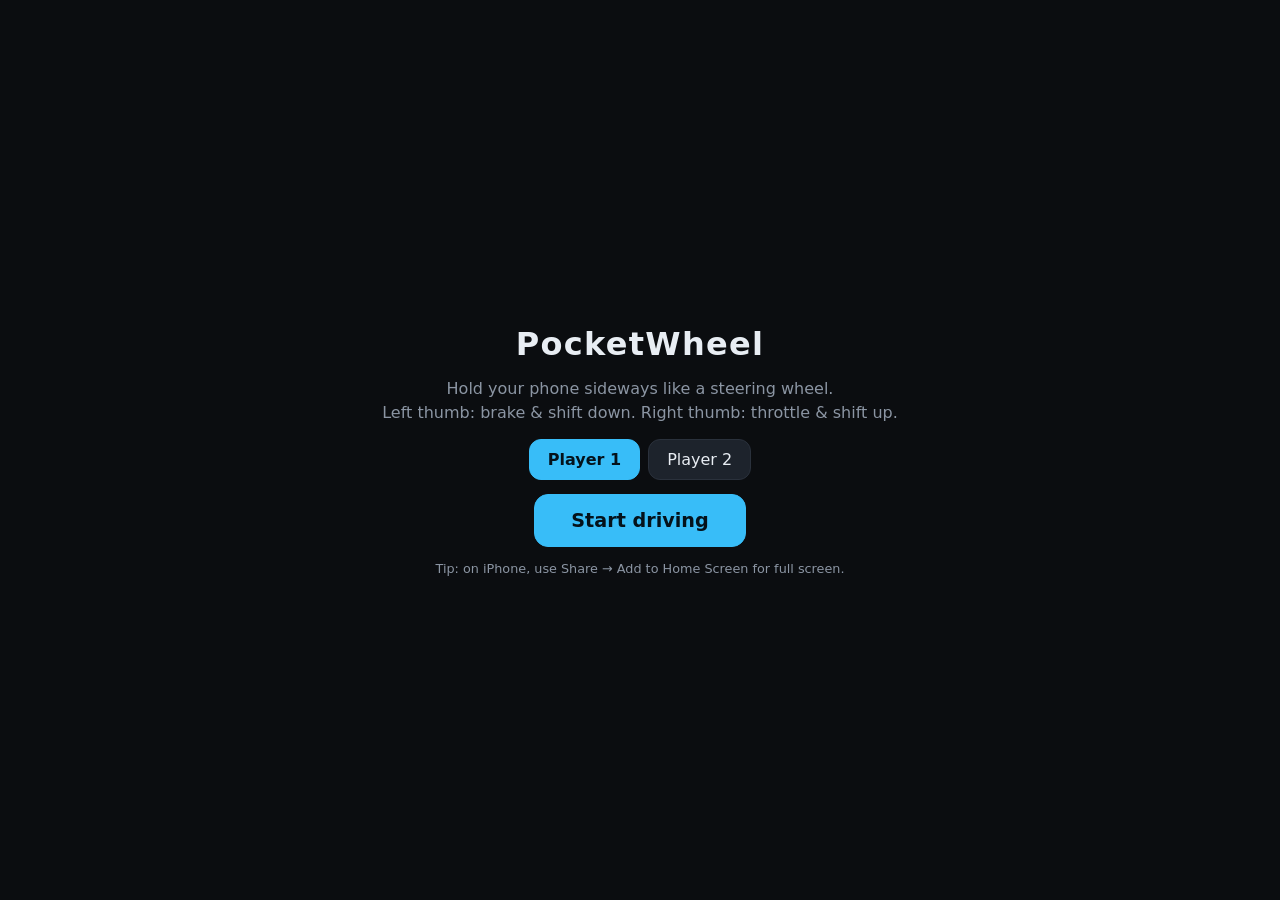
<file: web/index.html>
<!doctype html>
<html lang="en">
<head>
  <meta charset="utf-8">
  <meta name="viewport" content="width=device-width, initial-scale=1, maximum-scale=1, user-scalable=no, viewport-fit=cover">
  <meta name="mobile-web-app-capable" content="yes">
  <meta name="apple-mobile-web-app-capable" content="yes">
  <meta name="apple-mobile-web-app-status-bar-style" content="black-translucent">
  <meta name="theme-color" content="#0b0d10">
  <link rel="icon" href="data:,">
  <link rel="manifest" href="manifest.webmanifest">
  <link rel="stylesheet" href="style.css">
  <title>PocketWheel</title>
</head>
<body>
  <section id="start-screen">
    <h1>PocketWheel</h1>
    <p class="lead">Hold your phone sideways like a steering wheel.<br>
      Left thumb: brake &amp; shift down. Right thumb: throttle &amp; shift up.</p>
    <div id="ios-tip" class="callout" hidden>
      <span class="lock-icon" aria-hidden="true">&#128274;</span>
      <p><strong>iPhone: turn on Rotation Lock first.</strong> Open Control Center and tap the
        lock button. PocketWheel turns itself sideways, so the screen can't flip mid-corner.</p>
    </div>
    <div class="player-pick" role="radiogroup" aria-label="Player">
      <button type="button" role="radio" data-player="1">Player 1</button>
      <button type="button" role="radio" data-player="2">Player 2</button>
    </div>
    <button id="start-btn" class="primary">Start driving</button>
    <p id="start-error" class="error" hidden></p>
    <p class="fine">Tip: on iPhone, use Share &rarr; Add to Home Screen for full screen.</p>
  </section>

  <main id="hud" hidden>
    <div class="el bar" data-el="brake" data-kind="brake">
      <div class="fill"></div>
      <span class="bar-label">BRAKE</span>
      <span class="bar-value">0</span>
    </div>

    <div class="el bar" data-el="throttle" data-kind="throttle">
      <div class="fill"></div>
      <span class="bar-label">GAS</span>
      <span class="bar-value">0</span>
    </div>

    <div class="el shift" data-el="shiftDown" data-button="shift_down">
      <span class="shift-icon">&minus;</span><span class="shift-label">DOWN</span>
    </div>

    <div class="el shift" data-el="shiftUp" data-button="shift_up">
      <span class="shift-icon">+</span><span class="shift-label">UP</span>
    </div>

    <!-- Rev lights: their own element so they can be moved/resized apart from the dash.
         Settings > Rev lights picks LED bulbs (F1), the bar, or both; dash.js drives them. -->
    <div class="el revs" data-el="revs">
      <div class="rev-leds"></div>
      <div class="rpm"><div class="rpm-fill"></div><div class="rpm-redline"></div></div>
    </div>

    <div class="el dash" data-el="dash">
      <div class="dash-row">
        <div class="dash-side"><span id="speed">--</span><small>km/h</small></div>
        <div id="gear">N</div>
        <div class="dash-side"><span id="rpm-text">0</span><small>rpm</small></div>
      </div>
      <!-- Extra telemetry: each item only shows when the current game reports it. -->
      <div class="dash-info">
        <span class="info" id="fuel-info" hidden>
          <span class="fuel-meter"><span id="fuel-fill"></span></span><b id="fuel">--</b>%
        </span>
        <span class="info" id="temp-info" hidden><b id="temp">--</b>°C</span>
        <span class="info" id="boost-info" hidden><b id="boost">--</b> bar</span>
      </div>
      <div class="dash-lights" id="lights" hidden>
        <span data-light="signal_l" title="Left signal">&#9664;</span>
        <span data-light="abs">ABS</span>
        <span data-light="tc">TC</span>
        <span data-light="handbrake" title="Handbrake">(P)</span>
        <span data-light="pit" title="Pit limiter">PIT</span>
        <span data-light="highbeam" title="High beam">HI</span>
        <span data-light="oil" title="Oil warning">OIL</span>
        <span data-light="battery" title="Battery warning">BAT</span>
        <span data-light="signal_r" title="Right signal">&#9654;</span>
      </div>
      <div class="dash-lap" id="lap" hidden>
        <span id="lap-pos"></span><span id="lap-no"></span>
        <span><b id="lap-cur">-:--.---</b></span>
        <span>last <b id="lap-last">-:--.---</b></span>
        <span>best <b id="lap-best">-:--.---</b></span>
      </div>
      <div class="steer-meter"><div class="steer-center"></div><div id="steer-needle"></div></div>
      <div class="dash-status">
        <span id="conn-dot" class="dot"></span><span id="conn-text">connecting</span>
        <span id="src-badge" class="badge">EST</span>
        <span id="player-badge" class="badge">P1</span>
      </div>
    </div>

    <button class="el icon-btn" data-el="settingsBtn" id="settings-btn" aria-label="Settings">
      <svg viewBox="0 0 24 24" width="24" height="24" aria-hidden="true"><path fill="currentColor" d="M19.4 13a7.6 7.6 0 0 0 0-2l2.1-1.6-2-3.5-2.5 1a7.4 7.4 0 0 0-1.7-1L15 3.3h-4l-.4 2.6a7.4 7.4 0 0 0-1.7 1l-2.5-1-2 3.5L6.6 11a7.6 7.6 0 0 0 0 2l-2.1 1.6 2 3.5 2.5-1a7.4 7.4 0 0 0 1.7 1l.3 2.6h4l.4-2.6a7.4 7.4 0 0 0 1.7-1l2.5 1 2-3.5zM13 15.5a3.5 3.5 0 1 1 0-7 3.5 3.5 0 0 1 0 7z" transform="translate(-1 0)"/></svg>
    </button>

    <div id="toast" hidden></div>

    <div id="kicked" class="overlay" hidden>
      <div class="kicked-box">
        <p id="kicked-text">Another device has control.</p>
        <p class="hint" id="kicked-hint"></p>
        <div class="row buttons">
          <button id="reclaim-btn" class="primary">Take control back</button>
          <button id="other-player-btn">Drive as Player 2 instead</button>
        </div>
      </div>
    </div>

    <div id="edit-bar" hidden>
      <span>Drag to move &middot; corner handle to resize</span>
      <button id="layout-reset">Reset</button>
      <button id="layout-done" class="primary">Done</button>
    </div>

  <!-- Inside the HUD so it turns with it when the HUD is drawn sideways. -->
  <div id="settings" class="overlay" hidden>
    <div class="panel">
      <h2>Settings</h2>

      <div class="row buttons">
        <button id="calibrate-btn" class="primary">Center steering</button>
        <!-- Only on a locked portrait screen: for when the sideways HUD comes out upside down. -->
        <button id="flip-btn" hidden>Upside down? Flip</button>
        <button id="edit-layout-btn">Edit layout</button>
      </div>

      <label class="bind">Player
        <select id="player-select">
          <option value="1">Player 1</option>
          <option value="2">Player 2 (second controller)</option>
        </select>
      </label>

      <label class="slider">Steering sensitivity <output data-for="sensitivity"></output>
        <input type="range" data-setting="sensitivity" min="0.5" max="3" step="0.1">
      </label>
      <p class="hint">Higher = less tilt needed for full lock.</p>

      <label class="slider">Steering smoothing <output data-for="smoothing"></output>
        <input type="range" data-setting="smoothing" min="0" max="1" step="0.05">
      </label>
      <p class="hint">0 = most responsive. Raise it if the car twitches on straights.
        Sensors: <span id="sensor-info">&ndash;</span></p>

      <label class="slider">Center deadzone <output data-for="deadzone"></output>
        <input type="range" data-setting="deadzone" min="0" max="0.2" step="0.01">
      </label>

      <label class="slider">Steering curve <output data-for="curve"></output>
        <input type="range" data-setting="curve" min="1" max="3" step="0.1">
      </label>
      <p class="hint">Above 1 makes small corrections gentler near center.</p>

      <label class="toggle"><input type="checkbox" data-setting="invert"> Invert steering</label>
      <label class="toggle"><input type="checkbox" data-setting="lockSteering"> Lock steering at center
        <span class="hint">(for binding pedals/buttons in the game's menu)</span></label>
      <label class="toggle"><input type="checkbox" data-setting="vibration"> Haptics / vibration
        <button id="haptic-test" type="button">Test</button></label>
      <p class="hint" id="haptic-result">Taps on buttons and gear changes. iPhone (iOS 18+): ticks only.</p>
      <label class="bind">Shift button click
        <select data-setting="shiftHaptic">
          <option value="off">Off</option>
          <option value="light">Light</option>
          <option value="medium">Medium</option>
          <option value="heavy">Heavy</option>
        </select>
      </label>
      <label class="toggle"><input type="checkbox" data-setting="hapticShift"> Pulse at the shift point</label>
      <label class="toggle"><input type="checkbox" data-setting="hapticAbs"> Buzz while ABS works
        <span class="hint">(Android)</span></label>
      <label class="bind">Rev lights
        <select data-setting="revStyle">
          <option value="leds">LED bulbs (F1)</option>
          <option value="bar">Bar</option>
          <option value="both">Both</option>
        </select>
      </label>
      <label class="bind">Show &ldquo;D&rdquo; for automatic
        <select data-setting="gearD">
          <option value="auto">Auto-detect</option>
          <option value="on">Always</option>
          <option value="off">Never</option>
        </select>
      </label>

      <h3>Controller buttons</h3>
      <p class="hint">Which Xbox button each phone button presses. Saved on the PC.</p>
      <label class="bind">Shift up
        <select data-bind="shift_up" disabled><option>connecting&hellip;</option></select>
      </label>
      <label class="bind">Shift down
        <select data-bind="shift_down" disabled><option>connecting&hellip;</option></select>
      </label>

      <h3>Vibration motors (phone mount)</h3>
      <p class="hint" id="vib-status">Not connected to the PC.</p>
      <label class="toggle"><input type="checkbox" data-vib="enabled" disabled> Vibration motors on
        <button id="vib-test" type="button" disabled>Test</button></label>
      <label class="slider">Strength <output data-vib-out="strength"></output>
        <input type="range" data-vib="strength" min="0" max="1" step="0.05" disabled>
      </label>
      <label class="toggle"><input type="checkbox" data-vib="game" disabled> Game rumble</label>
      <label class="toggle"><input type="checkbox" data-vib="gears" disabled> Thump on gear changes</label>
      <label class="toggle"><input type="checkbox" data-vib="shift" disabled> Pulse at the shift point</label>
      <label class="toggle"><input type="checkbox" data-vib="abs" disabled> Buzz while ABS works</label>
      <label class="toggle"><input type="checkbox" data-vib="engine" disabled> Engine hum
        <span class="hint">(light buzz that rises with RPM)</span></label>

      <h3>Force feedback (motor base)</h3>
      <p class="hint" id="ffb-status">Not connected to the PC.</p>
      <label class="toggle"><input type="checkbox" data-ffb="enabled" disabled> Force feedback on</label>
      <label class="slider">Strength <output data-ffb-out="strength"></output>
        <input type="range" data-ffb="strength" min="0" max="2" step="0.05" disabled>
      </label>
      <p class="hint">Over 100% boosts it: the motor works harder, and anything past full force
        is capped at full.</p>
      <label class="slider">Minimum force <output data-ffb-out="minimum"></output>
        <input type="range" data-ffb="minimum" min="0" max="0.6" step="0.05" disabled>
      </label>
      <p class="hint">Makes gentle pulls firmer: every push is at least this strong.</p>
      <label class="slider">Centering spring <output data-ffb-out="spring"></output>
        <input type="range" data-ffb="spring" min="0" max="1" step="0.05" disabled>
      </label>
      <p class="hint">Pulls the wheel to straight. Used in BeamNG, and in Assetto Corsa / ACC as
        much as Game force is turned down.</p>
      <label class="slider">Game force (Assetto Corsa) <output data-ffb-out="game"></output>
        <input type="range" data-ffb="game" min="0" max="1" step="0.05" disabled>
      </label>
      <p class="hint">The game's own self-aligning force, which follows the car's path.
        0% turns it off and uses the centering spring instead.</p>
      <label class="slider">Damping <output data-ffb-out="damping"></output>
        <input type="range" data-ffb="damping" min="0" max="1" step="0.05" disabled>
      </label>
      <p class="hint">Raise it if the wheel wobbles or overshoots center.</p>
      <label class="slider">Road feel <output data-ffb-out="road"></output>
        <input type="range" data-ffb="road" min="0" max="1" step="0.05" disabled>
      </label>
      <label class="toggle"><input type="checkbox" data-ffb="invert" disabled> Invert direction
        <span class="hint">(motor pushes away from center)</span></label>

      <h3>Experimental: shift without buttons</h3>
      <label class="bind">Tap the back of the phone
        <select data-setting="backTap">
          <option value="off">Off</option>
          <option value="sides">Left side = down, right = up</option>
          <option value="double">Tap = up, double tap = down</option>
        </select>
      </label>
      <label class="slider">Back tap sensitivity <output data-for="backTapSensitivity"></output>
        <input type="range" data-setting="backTapSensitivity" min="0" max="1" step="0.05">
      </label>
      <div class="row buttons"><button id="backtap-learn" type="button">Learn my taps</button></div>
      <p class="hint" id="backtap-info">Hold the phone like a wheel, press Learn, then tap the back
        with a finger as asked. Taps on the screen don't count.</p>
      <label class="bind">Cover the rear camera
        <select data-setting="lensTap">
          <option value="off">Off</option>
          <option value="up">Shift up</option>
          <option value="down">Shift down</option>
        </select>
      </label>
      <p class="hint" id="lenstap-info">Uses the rear camera (asks permission) and more battery.
        Needs some light to see the finger.</p>

      <h3>Custom controls</h3>
      <p class="hint">Extra on-screen controls: buttons (a controller button or keyboard key),
        joysticks (camera, walking, or WASD / arrow keys) and axes (one stick axis or a trigger).
        Place them with Edit layout; &#9881; sets each one's click, mode, color and feel.</p>
      <div id="custom-list"></div>
      <div class="row">
        <button data-add-kind="button" disabled>+ Button</button>
        <button data-add-kind="joystick" disabled>+ Joystick</button>
        <button data-add-kind="axis" disabled>+ Axis</button>
      </div>

      <div class="row buttons">
        <a class="link" href="/ca.crt">Remove the certificate warning (install CA)</a>
        <button id="settings-close" class="primary">Close</button>
      </div>
    </div>
  </div>
  </main>

  <script type="module" src="app.js"></script>
</body>
</html>
</file>
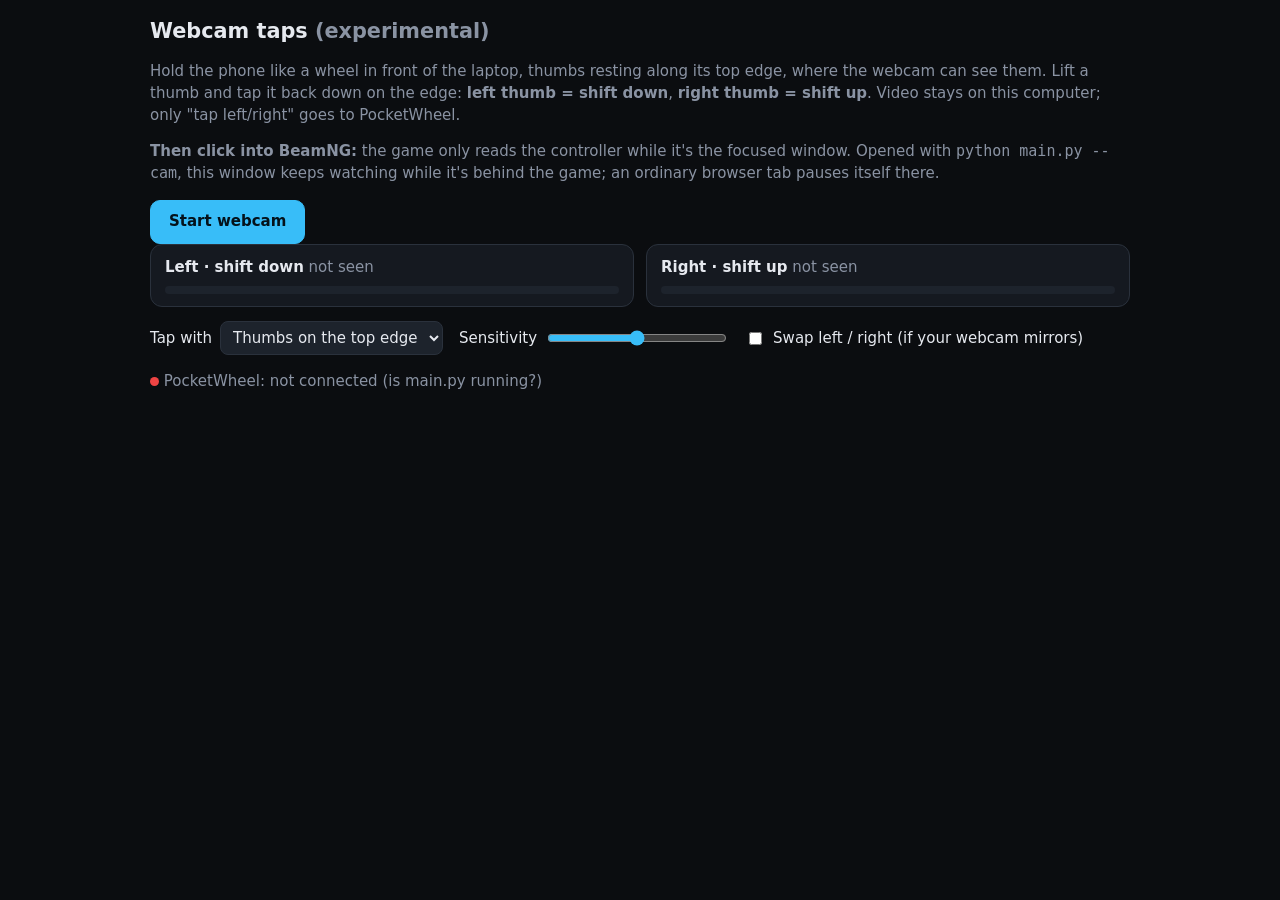
<file: web/cam.html>
<!doctype html>
<html lang="en">
<head>
  <meta charset="utf-8">
  <meta name="viewport" content="width=device-width, initial-scale=1">
  <title>PocketWheel Webcam Taps</title>
  <style>
    :root {
      --bg: #0b0d10; --panel: #151920; --panel-2: #1d232c; --line: #2a313c;
      --text: #e6e9ef; --muted: #8a93a3; --accent: #38bdf8; --good: #22c55e; --bad: #ef4444;
    }
    * { box-sizing: border-box; }
    body {
      margin: 0; padding: 16px; background: var(--bg); color: var(--text);
      font: 15px/1.45 system-ui, -apple-system, "Segoe UI", sans-serif;
    }
    main { max-width: 980px; margin: 0 auto; }
    h1 { font-size: 1.3rem; margin: 0 0 4px; }
    .muted { color: var(--muted); }
    .stage {
      position: relative; margin: 14px 0; border-radius: 14px; overflow: hidden;
      background: #000; border: 1px solid var(--line); aspect-ratio: 4 / 3; max-height: 70vh;
    }
    video, canvas { position: absolute; inset: 0; width: 100%; height: 100%; object-fit: contain; }
    video { transform: scaleX(-1); }  /* shown like a mirror; maths uses the raw picture */
    .hands { display: grid; grid-template-columns: 1fr 1fr; gap: 12px; }
    .hand {
      padding: 12px 14px; border-radius: 12px; background: var(--panel); border: 1px solid var(--line);
      transition: background .15s, border-color .15s;
    }
    .hand.tap { background: var(--accent); border-color: var(--accent); color: #04121b; }
    .hand .name { font-weight: 700; }
    .meter { height: 8px; margin-top: 8px; border-radius: 4px; background: var(--panel-2); overflow: hidden; }
    .meter div { height: 100%; width: 0; background: var(--accent); }
    .hand.tap .meter div { background: #04121b; }
    .row { display: flex; flex-wrap: wrap; gap: 16px; align-items: center; margin-top: 14px; }
    label { display: flex; align-items: center; gap: 8px; }
    input[type="range"] { width: 180px; accent-color: var(--accent); }
    select {
      padding: 6px 8px; border-radius: 8px; font: inherit;
      color: var(--text); background: var(--panel-2); border: 1px solid var(--line);
    }
    button {
      padding: 10px 18px; border-radius: 10px; font: inherit; font-weight: 600; cursor: pointer;
      color: #04121b; background: var(--accent); border: 1px solid var(--accent);
    }
    .dot { display: inline-block; width: 9px; height: 9px; border-radius: 50%; background: var(--muted); }
    .dot.ok { background: var(--good); } .dot.bad { background: var(--bad); }
    #result { margin: 12px 0 0; padding: 10px 14px; border-radius: 10px; background: var(--panel); }
    #result.ok { border-left: 4px solid var(--good); }
    #result.bad { border-left: 4px solid var(--bad); }
    #result:empty { display: none; }
    @media (max-width: 560px) { .hands { grid-template-columns: 1fr; } }
  </style>
</head>
<body>
  <main>
    <h1>Webcam taps <span class="muted">(experimental)</span></h1>
    <p class="muted">Hold the phone like a wheel in front of the laptop, thumbs resting along its
      top edge, where the webcam can see them. Lift a thumb and tap it back down on the edge:
      <b>left thumb = shift down</b>, <b>right thumb = shift up</b>.
      Video stays on this computer; only "tap left/right" goes to PocketWheel.</p>

    <p class="muted"><b>Then click into BeamNG:</b> the game only reads the controller while it's
      the focused window. Opened with <code>python main.py --cam</code>, this window keeps watching
      while it's behind the game; an ordinary browser tab pauses itself there.</p>

    <button id="start">Start webcam</button>
    <span id="status" class="muted"></span>

    <div class="stage" hidden>
      <video id="video" muted playsinline></video>
      <canvas id="overlay"></canvas>
    </div>

    <div class="hands">
      <div class="hand" data-side="left"><span class="name">Left · shift down</span>
        <span class="muted" data-info>not seen</span><div class="meter"><div></div></div></div>
      <div class="hand" data-side="right"><span class="name">Right · shift up</span>
        <span class="muted" data-info>not seen</span><div class="meter"><div></div></div></div>
    </div>

    <p id="result" aria-live="polite"></p>

    <div class="row">
      <label>Tap with
        <select id="part">
          <option value="thumb">Thumbs on the top edge</option>
          <option value="fingers">Fingers on the back</option>
        </select></label>
      <label>Sensitivity <input id="sensitivity" type="range" min="0" max="1" step="0.05"></label>
      <label><input id="swap" type="checkbox"> Swap left / right (if your webcam mirrors)</label>
      <span><span id="link-dot" class="dot"></span> <span id="link" class="muted">PocketWheel: connecting</span></span>
    </div>
  </main>
  <script type="module" src="cam.js"></script>
</body>
</html>
</file>
<file: web/style.css>
:root {
  --bg: #0b0d10;
  --panel: #151920;
  --panel-2: #1d232c;
  --line: #2a313c;
  --text: #e8edf3;
  --muted: #8b95a3;
  --accent: #38bdf8;
  --gas-1: #16a34a;
  --gas-2: #84cc16;
  --brake-1: #dc2626;
  --brake-2: #f97316;
  --ok: #22c55e;
  --warn: #f59e0b;
  --bad: #ef4444;
  color-scheme: dark;
}

* { box-sizing: border-box; }
[hidden] { display: none !important; }

html, body {
  margin: 0;
  height: 100%;
  background: var(--bg);
  color: var(--text);
  font-family: system-ui, -apple-system, "Segoe UI", Roboto, sans-serif;
  overflow: hidden;
  overscroll-behavior: none;
  /* No scrolling, zooming, text selection or long-press menus while driving. */
  touch-action: none;
  user-select: none;
  -webkit-user-select: none;
  -webkit-touch-callout: none;
  -webkit-tap-highlight-color: transparent;
}

button {
  font: inherit;
  color: var(--text);
  background: var(--panel-2);
  border: 1px solid var(--line);
  border-radius: 10px;
  padding: 10px 16px;
  touch-action: manipulation;
}
button.primary { background: var(--accent); border-color: var(--accent); color: #04121b; font-weight: 600; }

/* ---------- start screen ---------- */
#start-screen {
  position: fixed; inset: 0;
  display: flex; flex-direction: column; align-items: center; justify-content: center;
  gap: 14px; padding: 24px; text-align: center;
  touch-action: manipulation;
}
#start-screen h1 { margin: 0; font-size: 2rem; letter-spacing: .04em; }
#start-screen .lead { margin: 0; color: var(--muted); line-height: 1.5; }
#start-btn { font-size: 1.2rem; padding: 14px 36px; border-radius: 14px; }
.kicked-box { max-width: 34em; padding: 0 16px; text-align: center; }
.kicked-box .row { justify-content: center; }
.player-pick { display: flex; gap: 8px; }
.player-pick button { padding: 10px 18px; border-radius: 12px; }
.player-pick button[aria-checked="true"] {
  background: var(--accent); border-color: var(--accent); color: #04121b; font-weight: 600;
}
.error { color: var(--bad); margin: 0; max-width: 40em; }
.fine { color: var(--muted); font-size: .8rem; margin: 0; }

.callout {
  display: flex; align-items: flex-start; gap: 12px;
  max-width: 34em; padding: 12px 16px; border-radius: 12px;
  background: var(--panel); border: 1px solid var(--warn);
  text-align: left; font-size: .9rem; line-height: 1.45;
}
.callout p { margin: 0; color: var(--muted); }
.callout strong { color: var(--text); }
.lock-icon { font-size: 1.5rem; line-height: 1; }

/* ---------- HUD: elements are absolutely placed by layout.js (fractions of the HUD) ---------- */
#hud {
  position: fixed;
  top: env(safe-area-inset-top); bottom: env(safe-area-inset-bottom);
  left: env(safe-area-inset-left); right: env(safe-area-inset-right);
}
/* Portrait screen while driving: orientation.js sizes and turns the HUD sideways. */
#hud.rotated { top: 0; left: 0; right: auto; bottom: auto; transform-origin: 0 0; }
.el { position: absolute; }

/* Pedal bars */
.bar {
  border-radius: 18px;
  background: var(--panel);
  border: 1px solid var(--line);
  overflow: hidden;
  container-type: size;
}
.bar .fill {
  position: absolute; inset: 0;
  transform-origin: bottom;
  transform: scaleY(var(--v, 0));
}
.bar.horizontal .fill { transform-origin: left; transform: scaleX(var(--v, 0)); }
.bar[data-kind="throttle"] .fill { background: linear-gradient(to top, var(--gas-1), var(--gas-2)); }
.bar[data-kind="brake"] .fill { background: linear-gradient(to top, var(--brake-1), var(--brake-2)); }
.bar.horizontal[data-kind="throttle"] .fill { background: linear-gradient(to right, var(--gas-1), var(--gas-2)); }
.bar.horizontal[data-kind="brake"] .fill { background: linear-gradient(to right, var(--brake-1), var(--brake-2)); }
.bar-label, .bar-value {
  position: absolute; left: 0; right: 0; text-align: center;
  font-weight: 700; letter-spacing: .08em; pointer-events: none;
  text-shadow: 0 1px 3px rgba(0, 0, 0, .6);
}
.bar-label { top: 10px; font-size: clamp(10px, 22cqw, 15px); color: var(--muted); }
.bar-value { bottom: 10px; font-size: clamp(14px, 32cqw, 24px); font-variant-numeric: tabular-nums; }
.bar.active { border-color: var(--text); }

/* Shift paddles */
.shift {
  display: flex; flex-direction: column; align-items: center; justify-content: center;
  border-radius: 22px;
  background: var(--panel-2);
  border: 2px solid var(--line);
  container-type: size;
  transition: transform 60ms, background 60ms;
}
.shift-icon { font-size: min(48cqh, 48cqw); font-weight: 700; line-height: 1; }
.shift-label { font-size: min(14cqh, 14cqw); color: var(--muted); letter-spacing: .1em; font-weight: 600; }
.shift.active { background: var(--accent); border-color: var(--accent); color: #04121b; transform: scale(.95); }
.shift.active .shift-label { color: #04121b; }
/* Custom buttons: user's label big, the bound button/key small underneath. */
.custom { border-radius: 16px; gap: 4%; }
.custom.colored { border-color: color-mix(in srgb, var(--accent) 70%, transparent); }
.custom.colored .custom-name { color: var(--accent); }
.custom.colored.active .custom-name, .custom.latched .custom-name { color: #04121b; }
.custom.latched { background: var(--accent); border-color: var(--accent); color: #04121b; }
.custom.latched .shift-label { color: #04121b; }
.custom-name {
  max-width: 92%; overflow: hidden; text-overflow: ellipsis; white-space: nowrap;
  font-size: min(26cqh, 17cqw); font-weight: 700; line-height: 1.1;
}
.custom .shift-label { font-size: min(18cqh, 11cqw); }

/* Custom joystick: round base with a knob that follows the thumb. */
.custom-joystick {
  display: flex; align-items: center; justify-content: center;
  container-type: size;
}
.stick-base {
  position: relative; display: flex; align-items: center; justify-content: center;
  width: 80cqmin; height: 80cqmin; border-radius: 50%;
  background: radial-gradient(circle, var(--panel-2) 0 55%, var(--panel) 56%);
  border: 2px solid var(--line);
}
.stick-knob {
  width: 40%; height: 40%; border-radius: 50%;
  background: radial-gradient(circle at 35% 30%, #3a4452, #1d232c);
  border: 2px solid var(--muted); box-shadow: 0 3px 10px rgba(0, 0, 0, .5);
}
.custom-joystick.active .stick-knob { border-color: var(--accent); background: var(--accent); }
.custom-joystick .custom-name, .custom-joystick .shift-label {
  position: absolute; left: 0; right: 0; text-align: center; pointer-events: none;
}
.custom-joystick .custom-name { top: 2%; font-size: min(11cqh, 11cqw); color: var(--muted); }
.custom-joystick .shift-label { bottom: 2%; font-size: min(8cqh, 8cqw); }

/* Custom axis: a track with a knob; centred axes rest in the middle, triggers at the start. */
.custom-axis {
  container-type: size;
  border-radius: 14px; background: var(--panel); border: 1px solid var(--line);
}
.axis-track { position: absolute; inset: 0; }
.axis-track::before {  /* centre line / start mark */
  content: ""; position: absolute; background: var(--line);
  left: 50%; top: 8%; bottom: 8%; width: 2px; margin-left: -1px;
}
.axis-knob {
  position: absolute; left: 12%; right: 12%; height: 18%;
  bottom: calc(var(--p, .5) * 82%);
  border-radius: 8px; background: var(--muted);
}
.custom-axis.horizontal .axis-knob {
  left: calc(var(--p, .5) * 82%); right: auto; top: 12%; bottom: 12%; width: 18%; height: auto;
}
.custom-axis:not(.horizontal) .axis-track::before {
  left: 8%; right: 8%; top: 50%; bottom: auto; width: auto; height: 2px; margin: -1px 0 0;
}
.custom-axis.active .axis-knob { background: var(--accent); }
.custom-axis .custom-name, .custom-axis .shift-label {
  position: absolute; left: 0; right: 0; text-align: center; pointer-events: none;
  font-weight: 700; text-shadow: 0 1px 3px rgba(0, 0, 0, .7);
}
.custom-axis .custom-name { top: 4%; font-size: min(14cqh, 12cqw); }
.custom-axis .shift-label { bottom: 4%; font-size: min(10cqh, 9cqw); color: var(--muted); }
.custom-kind {
  flex: 0 0 auto; font-size: .7rem; color: var(--muted); text-transform: uppercase;
  letter-spacing: .06em; width: 4.6em;
}

/* Dashboard */
.dash {
  display: flex; flex-direction: column; gap: 3%;
  padding: 2%;
  container-type: size;
  pointer-events: none;
}
/* Rev lights: own HUD element. Bulbs, bar, or bulbs over a bar ("both"). */
.revs {
  display: flex; flex-direction: column; justify-content: center; gap: 8%;
  container-type: size; pointer-events: none;
  --led-share: 100;  /* % of the height the bulbs may use */
}
.revs.both { --led-share: 56; }
.rpm {
  position: relative;
  flex: 1; min-height: 0;
  border-radius: 6px;
  background: var(--panel);
  border: 1px solid var(--line);
  overflow: hidden;
}
.rpm-fill {
  position: absolute; inset: 0;
  background: linear-gradient(to right, #22c55e 0%, #84cc16 55%, #facc15 75%, #f97316 87%, #ef4444 100%);
  clip-path: inset(0 calc((1 - var(--r, 0)) * 100%) 0 0);
}
/* Segment gaps over the fill, like an LED strip. */
.rpm::after {
  content: ""; position: absolute; inset: 0;
  background: repeating-linear-gradient(to right, transparent 0 calc(5% - 2px), var(--bg) calc(5% - 2px) 5%);
}
.rpm-redline {
  position: absolute; top: 0; bottom: 0; left: 92%; right: 0;
  border-left: 2px solid var(--bad);
  background: rgba(239, 68, 68, .12);
}
.redline .rpm-fill { animation: shift-flash 140ms steps(2) infinite; }

/* F1-style rev lights: round bulbs, dim glass when off, glowing when lit. */
.rev-leds {
  display: grid; grid-template-columns: repeat(15, 1fr); gap: 1.6%;
  flex-shrink: 0; padding: 1.2% 2%; align-self: center; box-sizing: border-box;
  /* As wide as the element, but never so wide that the round bulbs outgrow its height. */
  width: min(100%, calc(var(--led-share) * 12.5cqh));
  border-radius: 99px; background: #050608; border: 1px solid var(--line);
}
.rev-leds i {
  --c: #22c55e;
  aspect-ratio: 1; border-radius: 50%;
  background: radial-gradient(circle at 35% 30%, rgba(255, 255, 255, .10), transparent 60%),
              color-mix(in srgb, var(--c) 14%, #0b0d10);
  box-shadow: inset 0 0 0 1px color-mix(in srgb, var(--c) 30%, transparent);
}
.rev-leds i.r { --c: #ef4444; }
.rev-leds i.b { --c: #3b82f6; }
.rev-leds i.on {
  background: radial-gradient(circle at 35% 30%, #fff 0 12%, var(--c) 45%,
              color-mix(in srgb, var(--c) 70%, #000) 100%);
  box-shadow: 0 0 6px 1px var(--c), 0 0 14px 2px color-mix(in srgb, var(--c) 55%, transparent);
}
/* At the shift point every bulb blinks, like an F1 wheel. */
.redline .rev-leds i.on { animation: led-blink 160ms steps(2) infinite; }
@keyframes led-blink { 50% { background: color-mix(in srgb, var(--c) 14%, #0b0d10); box-shadow: none; } }
@keyframes shift-flash { 0% { background: var(--accent); } 100% { background: #ef4444; } }

/* Its own size container: the gear fills whatever height the optional rows leave. */
.dash-row {
  flex: 1; display: flex; align-items: center; justify-content: center; min-height: 0;
  container-type: size;
}
#gear {
  flex: 0 0 auto; min-width: 1ch;
  font-size: min(95cqh, 30cqw); font-weight: 800; line-height: 1; text-align: center;
  font-variant-numeric: tabular-nums;
}
.dash.redline #gear { color: var(--accent); }
#gear small { font-size: .36em; font-weight: 700; color: var(--muted); margin-left: .04em; }
.dash-side {
  flex: 1; display: flex; flex-direction: column; align-items: center;
  font-size: min(24cqh, 8cqw); font-weight: 600; font-variant-numeric: tabular-nums;
}
.dash-side small { font-size: .5em; color: var(--muted); font-weight: 500; }

/* Fuel / temperature / boost */
.dash-info {
  display: flex; justify-content: center; gap: 6%;
  font-size: 6cqh; color: var(--muted); font-variant-numeric: tabular-nums;
}
.dash-info:not(:has(.info:not([hidden]))) { display: none; }
.info { display: flex; align-items: center; gap: .3em; white-space: nowrap; }
.info b { color: var(--text); font-weight: 600; }
.fuel-meter {
  position: relative; width: 3.2em; height: .7em; border-radius: 3px;
  background: var(--panel); border: 1px solid var(--line); overflow: hidden;
}
#fuel-fill { position: absolute; inset: 0; background: var(--ok); transform-origin: left; transform: scaleX(var(--f, 0)); }
#fuel-info.low #fuel-fill { background: var(--bad); }
#fuel-info.low b { color: var(--bad); }

/* Warning lights: shown dim when the car has them, lit when on. */
.dash-lights { display: flex; justify-content: center; gap: 2.5%; font-size: 5.5cqh; font-weight: 800; }
.dash-lights span {
  display: none; padding: .1em .45em; border-radius: 4px;
  color: var(--line); border: 1px solid var(--line); letter-spacing: .04em;
}
.dash-lights span.has { display: inline-block; }
.dash-lights span.on { color: #04121b; border-color: transparent; }
.dash-lights [data-light="abs"].on, .dash-lights [data-light="tc"].on,
.dash-lights [data-light="pit"].on { background: var(--warn); }
.dash-lights [data-light="handbrake"].on, .dash-lights [data-light="oil"].on,
.dash-lights [data-light="battery"].on { background: var(--bad); }
.dash-lights [data-light="highbeam"].on { background: var(--accent); }
.dash-lights [data-light^="signal"] { border: none; font-size: 1.2em; padding: 0 .2em; }
.dash-lights [data-light^="signal"].on { color: var(--ok); background: none; }

/* Position / lap times (Assetto Corsa) */
.dash-lap {
  display: flex; justify-content: center; gap: 4%;
  font-size: 5.5cqh; color: var(--muted); font-variant-numeric: tabular-nums; white-space: nowrap;
}
.dash-lap b { color: var(--text); font-weight: 600; }
#lap-pos { color: var(--text); font-weight: 800; }

.steer-meter {
  position: relative; height: 5%; min-height: 4px;
  margin: 0 15%;
  border-radius: 99px; background: var(--panel); border: 1px solid var(--line);
}
.steer-center { position: absolute; left: 50%; top: -3px; bottom: -3px; width: 2px; background: var(--muted); }
#steer-needle {
  position: absolute; top: -3px; bottom: -3px; left: 50%; width: 8px; margin-left: -4px;
  border-radius: 4px; background: var(--accent);
  transform: translateX(calc(var(--s, 0) * 50cqw * .7));
}
.steer-locked #steer-needle { background: var(--muted); }

.dash-status {
  display: flex; align-items: center; justify-content: center; gap: 6px;
  font-size: 5cqh; color: var(--muted);
}
.dot { width: 1.4em; height: 1.4em; max-width: 10px; max-height: 10px; border-radius: 50%; background: var(--warn); }
.dot.ok { background: var(--ok); }
.dot.bad { background: var(--bad); }
.badge {
  padding: 1px 6px; border-radius: 4px; border: 1px solid var(--warn); color: var(--warn);
  font-weight: 700; letter-spacing: .06em;
}
.badge.live { border-color: var(--ok); color: var(--ok); }

.icon-btn {
  display: flex; align-items: center; justify-content: center;
  padding: 0; border-radius: 50%;
  color: var(--muted);
}

/* ---------- layout edit mode ---------- */
body.editing .el {
  outline: 2px dashed var(--accent); outline-offset: -2px;
  pointer-events: auto; touch-action: none;
}
body.editing .dash { background: rgba(56, 189, 248, .06); }
.handle {
  display: none;
  position: absolute; right: 0; bottom: 0; width: 30px; height: 30px; z-index: 2;
  background: linear-gradient(135deg, transparent 50%, var(--accent) 50%);
  border-bottom-right-radius: 8px;
}
body.editing .handle { display: block; }
#edit-bar {
  position: absolute; left: 50%; bottom: 8px; transform: translateX(-50%); z-index: 20;
  display: flex; align-items: center; gap: 10px;
  padding: 8px 10px 8px 16px; border-radius: 14px;
  background: var(--panel); border: 1px solid var(--line);
  font-size: .85rem; color: var(--muted); white-space: nowrap;
}

#toast {
  position: absolute; left: 50%; top: 8px; transform: translateX(-50%); z-index: 25;
  max-width: min(90%, 520px); padding: 10px 14px; border-radius: 12px;
  background: var(--panel); border: 1px solid var(--warn); color: var(--text);
  font-size: .85rem; text-align: center; pointer-events: none;
}

/* ---------- overlays ---------- */
.overlay {
  position: fixed; inset: 0; z-index: 30;
  background: rgba(5, 7, 10, .82);
  display: flex; flex-direction: column; align-items: center; justify-content: center; gap: 14px;
  touch-action: pan-x pan-y;
}
.panel {
  width: min(560px, calc(100% - 24px)); max-height: calc(100% - 24px); overflow-y: auto;
  padding: 16px 20px; border-radius: 16px;
  background: var(--panel); border: 1px solid var(--line);
  user-select: none; touch-action: pan-x pan-y;
}
.panel h2 { margin: 0 0 12px; font-size: 1.2rem; }
.row { display: flex; gap: 10px; align-items: center; margin: 10px 0; }
.row.buttons { justify-content: space-between; flex-wrap: wrap; }
.slider { display: flex; flex-wrap: wrap; justify-content: space-between; margin-top: 14px; font-size: .95rem; }
.slider output { color: var(--accent); font-variant-numeric: tabular-nums; }
.slider input { width: 100%; margin-top: 6px; accent-color: var(--accent); touch-action: pan-x; }
.toggle { display: flex; flex-wrap: wrap; align-items: center; gap: 8px; margin-top: 14px; }
.toggle button { margin-left: auto; padding: 4px 14px; }
.toggle input { width: 20px; height: 20px; accent-color: var(--accent); }
.hint { margin: 4px 0 0; font-size: .8rem; color: var(--muted); }
.panel h3 { margin: 22px 0 0; font-size: 1rem; }
.bind { display: flex; align-items: center; justify-content: space-between; gap: 12px; margin-top: 12px; }
.custom-row { display: flex; gap: 8px; margin-top: 10px; align-items: center; }
.custom-row input {
  flex: 1; min-width: 0; padding: 8px 10px; border-radius: 10px;
  font: inherit; color: var(--text); background: var(--panel-2); border: 1px solid var(--line);
  user-select: text; -webkit-user-select: text;
}
.custom-row select {
  flex: 1.3; min-width: 0; padding: 8px 6px; border-radius: 10px;
  font: inherit; color: var(--text); background: var(--panel-2); border: 1px solid var(--line);
}
.custom-row button { padding: 8px 12px; }
.custom-row .cog.open { background: var(--accent); border-color: var(--accent); color: #04121b; }
.custom-opts {
  display: grid; grid-template-columns: auto 1fr; gap: 8px 12px; align-items: center;
  margin: 8px 0 4px; padding: 10px 12px; border-radius: 12px;
  background: var(--panel-2); border: 1px solid var(--line);
}
.custom-opts select {
  min-width: 0; padding: 6px 8px; border-radius: 8px;
  font: inherit; color: var(--text); background: var(--panel); border: 1px solid var(--line);
}
.custom-opts input[type="range"] { width: 100%; accent-color: var(--accent); touch-action: pan-x; }
.custom-opts output { color: var(--accent); font-variant-numeric: tabular-nums; }
.custom-opts .opt-check { grid-column: 1 / -1; display: flex; align-items: center; gap: 8px; }
.custom-opts .opt-check input { width: 18px; height: 18px; accent-color: var(--accent); }
.bind select {
  min-width: 11em; padding: 8px 10px; border-radius: 10px;
  font: inherit; color: var(--text); background: var(--panel-2); border: 1px solid var(--line);
}
.toggle .hint { margin: 0; flex-basis: 100%; padding-left: 28px; }
.link { color: var(--accent); font-size: .85rem; }

/* The settings button always stays on top and tappable, even under an old saved layout. */
[data-el="settingsBtn"] { z-index: 15; }
.keep-out {
  position: absolute; display: none; pointer-events: none; z-index: 14; border-radius: 10px;
  border: 2px dashed #ef4444; background: repeating-linear-gradient(
    45deg, rgba(239, 68, 68, .14) 0 6px, transparent 6px 12px);
}
body.editing .keep-out { display: block; }
</file>
